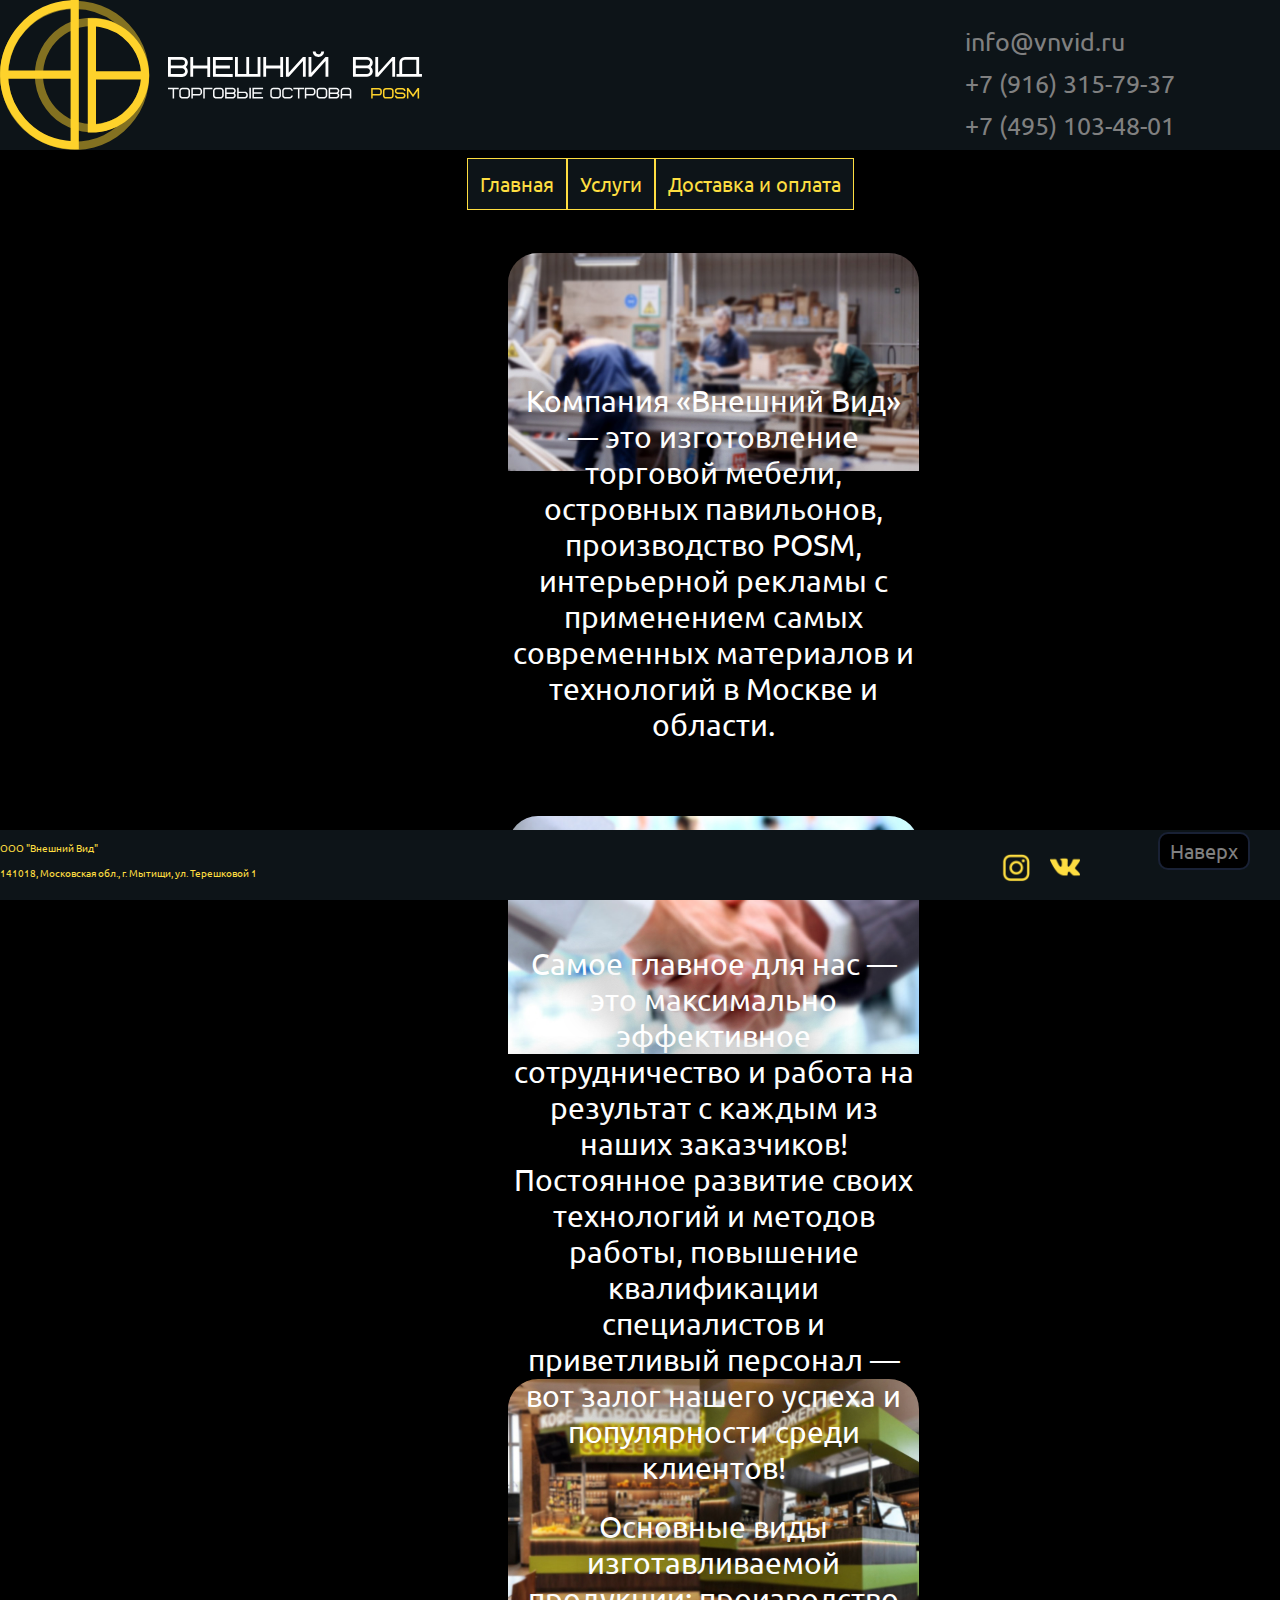
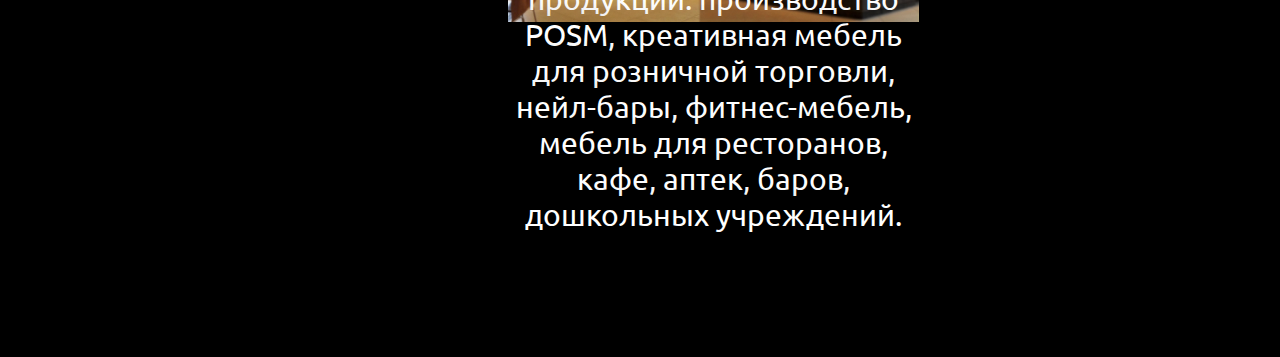
<file: index.html>
<!DOCTYPE html>
<html lang="en">
<head>
	<meta charset="UTF-8">
	<meta name="viewport" content="width=device-width, initial-scale=1">
	<link rel="stylesheet" href="style.css">
	<link rel="preconnect" href="https://fonts.gstatic.com">
<link href="https://fonts.googleapis.com/css2?family=Ubuntu:ital,wght@0,300;0,400;0,500;0,700;1,300;1,400;1,500;1,700&display=swap" rel="stylesheet">
	<title>vnvid</title>
</head>
<body>
	<header>
<ul class = "menu">
<li class="upperbutton"><a href="mailto:info@vnvid.ru">info@vnvid.ru</a></li>
<li class="upperbutton"><a href="tel:+7 (916) 315-79-37">+7 (916) 315-79-37</a></li>
<li class="upperbutton"><a href="tel:+7 (495) 103-48-01">+7 (495) 103-48-01</a></li>
</ul>
	</header>
	<main>
		<div></div>
		<ul class="vertical-menu" >
			<li><a href="index.html" id="UP">Главная</a></li>
			<li><a href="uslugi.html">Услуги</a></li>
			<li><a href="dostavka.html">Доставка и оплата</a></li>
		</ul>
		<div class="container">
		<div class="main_info">
		<div class="liltext1"><p>Компания «Внешний Вид» — это изготовление торговой мебели, островных павильонов, производство POSM, интерьерной рекламы с применением самых современных материалов и технологий в Москве и области.</p></div>
		</div>
		<div class="main_info">
		<div class="liltext2"><p>Самое главное для нас — это максимально эффективное сотрудничество и работа на результат с каждым из наших заказчиков! Постоянное развитие своих технологий и методов работы, повышение квалификации специалистов и приветливый персонал — вот залог нашего успеха и популярности среди клиентов!</p></div>
		</div>
		<div class="main_info">
		<div class="liltext3"><p>Основные виды изготавливаемой продукции: производство POSM, креативная мебель для розничной торговли, нейл-бары, фитнес-мебель, мебель для ресторанов, кафе, аптек, баров, дошкольных учреждений.</p></div>
		</div>
		</div>
		<div class="inputer"><p>Lorem ipsum dolor sit amet, consectetur adipiscing elit. Donec pretium condimentum ultrices. Proin ac euismod sem. </p></div>
		<div></div>
	</main>
	<footer>
		<p>ООО "Внешний Вид"</p>
		<p>141018, Московская обл., г. Мытищи, ул. Терешковой 1</p>
		<p><a href="https://vk.com/vnvid" class="social"><img src="VK_Logo.png" alt="vk" width="30px" height="30px"></a>
  	    <a href="https://www.instagram.com/_vnvid_/" class="social1"><img src="inst_Logo.png" alt="inst" width="30px" height="30px"></a></p>
		<div class="upper"><a href="#UP">Наверх</a></div>
		<div class="contacts"><a href="tel:+7 (916) 315-79-37" class="telephone"><img src="192-1924138_phone-yellow-phone-icon-png-transparent-png.png" alt="contact" width="30px" height="30px"></a></div>
	</footer>
</body>
</html>
</file>
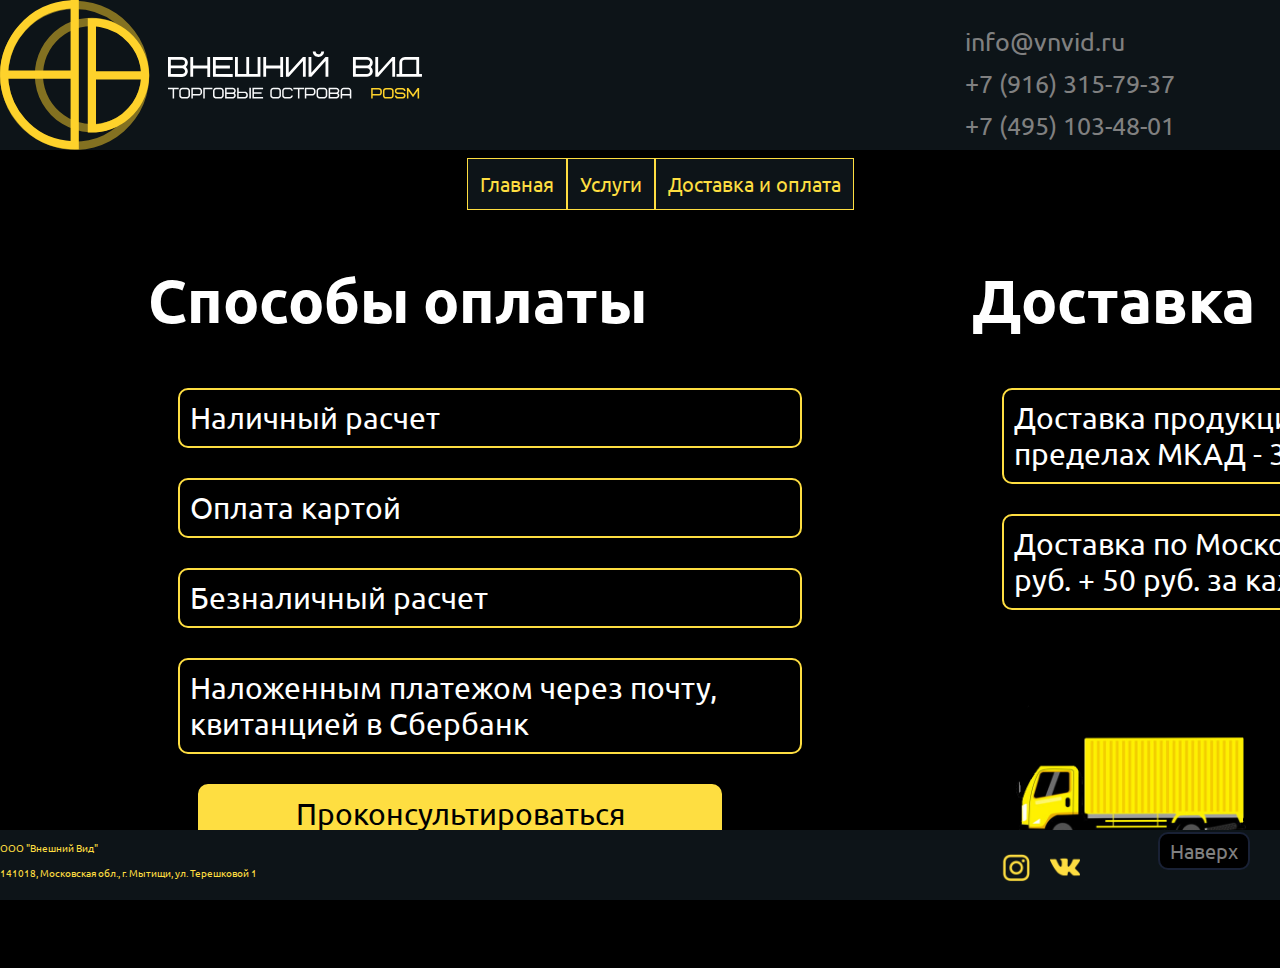
<file: dostavka.html>
<!DOCTYPE html>
<html lang="en">
<head>
	<meta charset="UTF-8">
	<meta name="viewport" content="width=device-width, initial-scale=1">
	<link rel="stylesheet" href="style.css">
	<link rel="preconnect" href="https://fonts.gstatic.com">
<link href="https://fonts.googleapis.com/css2?family=Ubuntu:ital,wght@0,300;0,400;0,500;0,700;1,300;1,400;1,500;1,700&display=swap" rel="stylesheet">
	<title>vnvid</title>
</head>
<body>
	<header>
<ul class = "menu">
<li class="upperbutton"><a href="mailto:info@vnvid.ru">info@vnvid.ru</a></li>
<li class="upperbutton"><a href="tel:+7 (916) 315-79-37">+7 (916) 315-79-37</a></li>
<li class="upperbutton"><a href="tel:+7 (495) 103-48-01">+7 (495) 103-48-01</a></li>
</ul>
	</header>
	<main>
		<div></div>
		<ul class="vertical-menu" >
			<li><a href="index.html" id="UP">Главная</a></li>
			<li><a href="uslugi.html">Услуги</a></li>
			<li><a href="dostavka.html">Доставка и оплата</a></li>
		</ul>
<div class="paycolumn">
<div class="lilpaycolumn">
<ul class="oplata"><h2>Cпособы оплаты</h2>
<li class="list">Наличный расчет</li>
<li class="list">Оплата картой</li>
<li class="list">Безналичный расчет</li>
<li class="list">Наложенным платежом через почту, квитанцией в Cбербанк</li>
<li ><a href="tel:+7 (495) 103-48-01" class="ssil">Проконсультироваться</a></li>
</ul>
</div>
<div class="lilpaycolumn">
<ul class="oplata"><h2>Доставка</h2>
<li class="list">Доставка продукции по Москве в пределах МКАД - 3000 руб.</li>
<li class="list">Доставка по Московской области 5000 руб. + 50 руб. за каждый километр</li>
<img src="car.png" alt="car" class="yellowcar">
</ul>
</div>
</div>
	</main>
	<footer>
		<p>ООО "Внешний Вид"</p>
		<p>141018, Московская обл., г. Мытищи, ул. Терешковой 1</p>
		<p><a href="https://vk.com/vnvid" class="social"><img src="VK_Logo.png" alt="vk" width="30px" height="30px"></a>
  	    <a href="https://www.instagram.com/_vnvid_/" class="social1"><img src="inst_Logo.png" alt="inst" width="30px" height="30px"></a></p>
		<div class="upper"><a href="#UP">Наверх</a></div>
		<a href="tel:+7 (916) 315-79-37" class="telephone"><img src="192-1924138_phone-yellow-phone-icon-png-transparent-png.png" alt="contact" width="30px" height="30px"></a>
	</footer>
</body>
</html>
</file>
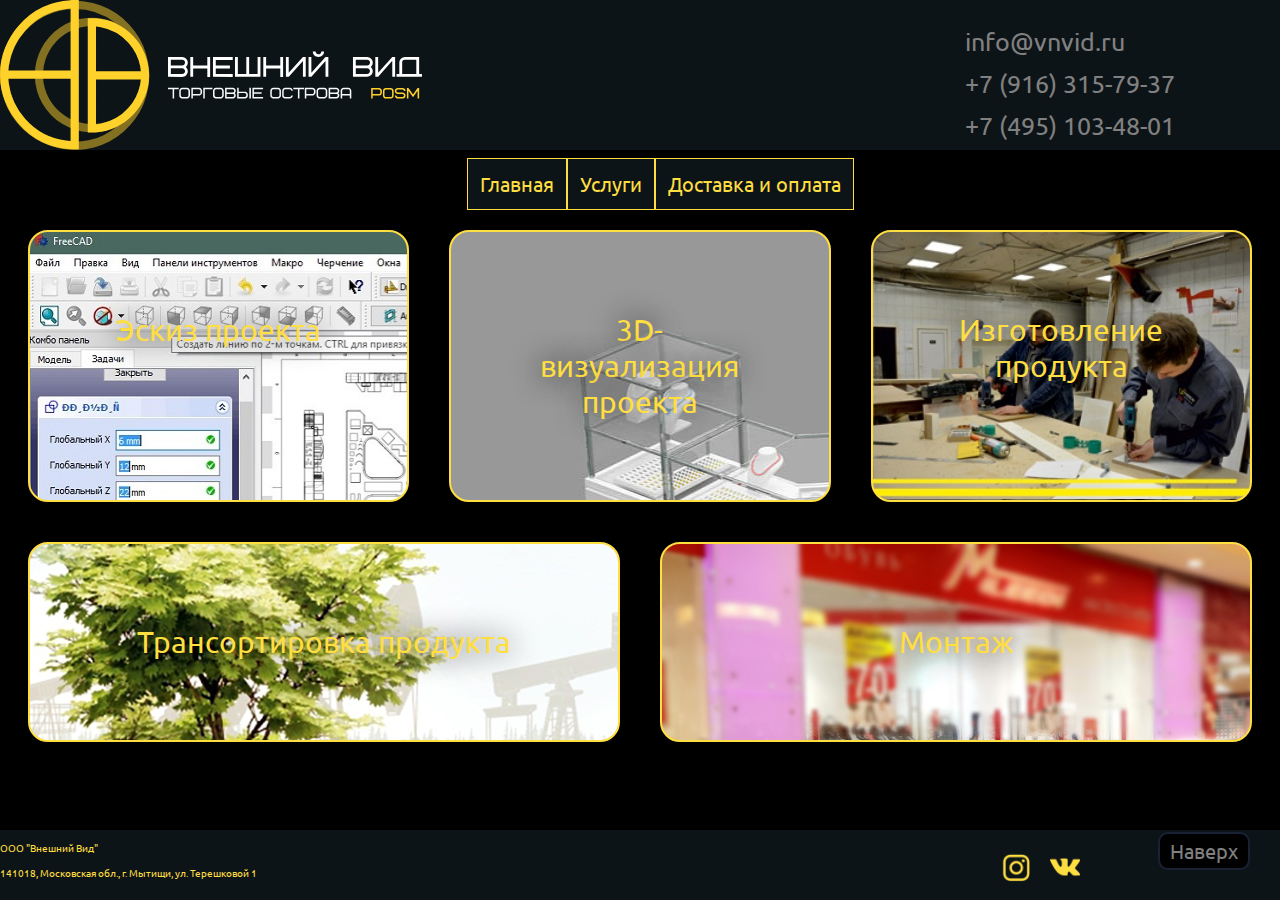
<file: uslugi.html>
<!DOCTYPE html>
<html lang="en">
<head>
	<meta charset="UTF-8">
	<meta name="viewport" content="width=device-width, initial-scale=1">
	<link rel="stylesheet" href="style.css">
	<link rel="preconnect" href="https://fonts.gstatic.com">
<link href="https://fonts.googleapis.com/css2?family=Ubuntu:ital,wght@0,300;0,400;0,500;0,700;1,300;1,400;1,500;1,700&display=swap" rel="stylesheet">
	<title>vnvid</title>
</head>
<body>
	<header>
<ul class = "menu">
<li class="upperbutton"><a href="mailto:info@vnvid.ru">info@vnvid.ru</a></li>
<li class="upperbutton"><a href="tel:+7 (916) 315-79-37">+7 (916) 315-79-37</a></li>
<li class="upperbutton"><a href="tel:+7 (495) 103-48-01">+7 (495) 103-48-01</a></li>
</ul>
	</header>
	<main>
		<div></div>
		<ul class="vertical-menu" >
			<li><a href="index.html" id="UP">Главная</a></li>
			<li><a href="uslugi.html">Услуги</a></li>
			<li><a href="dostavka.html">Доставка и оплата</a></li>
		</ul>

		<div class="servicesbox">
		<p class="services1">Эскиз проекта</p>
		<p class="services2">3D-визуализация проекта</p>
		<p class="services3">Изготовление продукта</p>
		</div>
		<div class="servicesbox">
		<p class="services4">Трансортировка продукта</p>
		<p class="services5">Монтаж</p>
		</div>
		<div class="inputer"><p>Lorem ipsum dolor sit amet, consectetur adipiscing elit. Donec pretium condimentum ultrices. Proin ac euismod sem/p></div>
	</main>
	<footer>
		<p>ООО "Внешний Вид"</p>
		<p>141018, Московская обл., г. Мытищи, ул. Терешковой 1</p>
		<p><a href="https://vk.com/vnvid" class="social"><img src="VK_Logo.png" alt="vk" width="30px" height="30px"></a>
  	    <a href="https://www.instagram.com/_vnvid_/" class="social1"><img src="inst_Logo.png" alt="inst" width="30px" height="30px"></a></p>
		<div class="upper"><a href="#UP">Наверх</a></div>
		<div class="contacts"><a href="tel:+7 (916) 315-79-37" class="telephone"><img src="192-1924138_phone-yellow-phone-icon-png-transparent-png.png" alt="contact" width="30px" height="30px"></a></div>
	</footer>
</body>
</html>
</file>
<file: style.css>
body{
  background-color: black; 
}
header{
position:fixed;
 width: 100%; 
 height:70px;
 left: 0px;
 top:0px;
 background: #0d1418 url(LOGO.svg ) no-repeat 0% 20%;
 background-size: contain;
 padding-bottom:80px;

}
/*<ul class = "menu">
  <li><a href = "#">Контакты</a></li>
  <li><a href = "#">О нас</a></li>
  <li><a href = "#">Услуги</a></li>
</ul>*/
.title{
padding-left:100px;
 font-size: 36px;
 padding-top: auto;
 text-align: justify;
color:white;
font-family:  Ubuntu;
}
.upperbutton{
font-size: 25px;
padding:5px;
 text-align: justify;
font-color:white;
font-family:  Ubuntu;
}
.menu{
 list-style: none;
 position: absolute;
 top:5px;
 right: 100px;
 color:white;
 font-family:  Ubuntu;}

.liltext1{
  color:white;
   margin-left: 500px;
    margin-right:100px;
  border-radius: 30px;  
  display: block;
  text-align:center;
  padding-top:100px;
  font-family:  Ubuntu;
  text-shadow: black 0 0 30px;
  height:420px;
  background:url('blur1.jpg') no-repeat;
  background-size: 100%; 
  font-size:30px;
  margin-top:40px;

}
.liltext2{
  color:white;
   margin-left: 500px;
    margin-right:100px;
  border-radius: 30px;  
  display: block;
  text-align:center;
  padding-top:100px;
  font-family:  Ubuntu;
  text-shadow: black 0 0 30px;
  height:420px;
  background:url('blur2.jpg') no-repeat;
  background-size: 100%; 
  font-size:30px;
  margin-top:40px;

}
.liltext3{
  color:white;
  margin-left: 500px;
  margin-right:100px;
  border-radius: 30px;  
  display: block;
  text-align:center;
  padding-top:100px;
  font-family:  Ubuntu;
  text-shadow: black 0 0 30px;
  height:420px;
  background:url('blur3.jpg') no-repeat;
  background-size: 100%; 
  font-size:30px;
  margin-top:40px;

}
.inputer{
  color:black;
}
.mainphoto{width: 500px;
  height: 300px;
  border-radius:10px;
}
.upper{
  position: fixed;
  font-size:20px;
  background-color: black ; 
  right: 30px;
  bottom: 30px; 
  padding: 4px 10px;
  text-align: center;
  border:2px solid #192135;
  font-family:  Ubuntu;
  border-radius: 10px;
}
footer {
  height:70px;
  position:fixed;
  left: 0;
  bottom: 0;
  width: 100%;
  background-color: #0d1418;
  color: #fede41;
  text-align: justify;
  font-size: 10px;
  font-family: Ubuntu;
}
.social{
right:200px;
position: absolute;
bottom:15px;
transition: 0.6s;
}
.social:hover{
  transform: scale(1.2);
}
.social1{
right:250px;
position: absolute;
bottom:15px;
transition: 0.6s;
}
.social1:hover{
  transform: scale(1.2);
}
a{
    color: #808080;
    text-decoration: none;
   }
a:hover{
  color: #fede41;
  text-decoration: none;
}
.vertical-menu {
    margin:auto;
    display: flex;
    text-align: center;
    list-style-type: none; 
    margin-top:150px;
    padding:auto;
    font-size:20px;
}

.vertical-menu a {
  border:1px solid #fede41;
    font-family: Ubuntu;
    background-color: #eee; 
    color: #fede41; 
    display: block; 
    padding: 12px; 
    text-decoration: none;
    background-color: #0d1418;  
}
.vertical-menu a:hover {
    font-family: Ubuntu;
    background-color:#808080 ; 
    text-decoration: none;
}
main{
  display: flex;
  flex-direction: column;
}
.servicesbox{
  display:flex;
  justify-content: space-around;
}
.services1{
  font-family: Ubuntu;
  text-align:center;
  padding: 80px;
  margin:20px;
  width:500px;
  color:#fede41;
  font-size:30px;
  border:2px solid #fede41;
  border-radius:20px;
  background-image: url(luchshie_prostye_programmy_dlja_cherchenija_na_kompjutere_5.jpg);
  text-shadow: black 0 0 30px;
}
.services2{
  font-family: Ubuntu;
  text-align:center;
  padding: 80px;
  margin:20px;
  width:500px;
  color:#fede41;
  font-size:30px;
  border:2px solid #fede41;
  border-radius:20px;
  background-image: url(pristennyy-yuvelirnyy-pavilon.jpg);
  text-shadow: black 0 0 30px;
}
.services3{
  font-family: Ubuntu;
  text-align:center;
  padding: 80px;
  margin:20px;
  width:500px;
  color:#fede41;
  font-size:30px;
  border:2px solid #fede41;
  border-radius:20px;
  background-image: url(M9bZHElD6go.jpg);
  text-shadow: black 0 0 30px;
}
.services4{
  font-family: Ubuntu;
  text-align:center;
  padding: 80px;
  margin:20px;
  width:500px;
  color:#fede41;
  font-size:30px;
  border:2px solid #fede41;
  border-radius:20px;
  background-image: url(Perevozka.jpg);
  text-shadow: black 0 0 30px;
}
.services5{
  font-family: Ubuntu;
  text-align:center;
  padding: 80px;
  margin:20px;
  width:500px;
  color:#fede41;
  font-size:30px;
  border:2px solid #fede41;
  border-radius:20px;
  background-image: url(1-torgovyj-ostrovok-dlya-prodazhi-chasov-over-time-1.jpg);
  text-shadow: black 0 0 30px;
}
}

.oplata{
 list-style: none;
 color:white;
 font-family: Ubuntu;}
.oplata h2{
 color:white;
 font-family: Ubuntu;
 font-size:60px;
}
.ssil{
  font-family: Ubuntu;
  text-align: center;
  display:block;
  color:black;
  font-size:30px;
  width:500px;
  border:2px solid #fede41;
  background-color:#fede41;
  border-radius: 10px;
  margin-left:50px;
  padding:10px;
  transition:0.24s;
}
.ssil:hover{
  color:black;
  transform: scale(1.1);
}

.list{
  font-family:Ubuntu;
  color:white;
  display:flex;
  font-size:30px;
  width:600px;
  border:2px solid #fede41;
  border-radius: 10px;
  margin:30px;
  padding:10px;
}
.paycolumn{
display:flex;
}
.lilpaycolumn{
margin-left:100px;
}
.yellowcar{
  margin:0;
 width:300px;
 height:300px;
}
@media screen and (max-width: 1000px) {
.paycolumn{
display:block;
}
.lilpaycolumn{
margin:auto;
}
.liltext1{
background-size: cover;
background-position: center;
width:350px;
height:200px;
font-size: 17px;
margin:auto;
margin-top:20px;
}
.liltext2{
  padding-top:10px;
  color:white;
background-size: cover;
background-position: center;
width:350px;
height:200px;
font-size: 17px;
margin-left: 50px;
margin-right:25px;
margin:auto;
margin-top:20px;
}

.liltext3{
background-size: cover;
background-position: center;
width:350px;
height:200px;
font-size: 17px;
margin-left: 50px;
margin-right:25px;
margin:auto;
margin-top:20px;
}
.list{
  margin-left: auto;
  margin-right: auto;
margin-top:10px;
  font-size:20px;  
  width:auto;
}
.ssil{
  margin-top:10px;
  margin-left: auto;
  margin-right: auto;
  font-size:20px;
  width:auto;
}
    .servicesbox{
  display:block;
float: none;
margin: 0 auto;
    }
.services1{
  width:150px;
  display: block;
  margin-left: auto;
  margin-right: auto;
}
.services2{
width:150px;
display: block;
margin-left: auto;
margin-right: auto;
}
.services3{
width:150px;
display: block;
margin-left: auto;
margin-right: auto;
}
.services4{
width:150px;
display: block;
margin-left: auto;
margin-right: auto;
}
.services5{
width:150px;
display: block;
margin-left: auto;
margin-right: auto;
}
.vertical-menu {
    margin:auto;
    display: block;
    text-align: center;
    list-style-type: none; 
    margin-top:150px;
    padding:auto;
    font-size:20px;
}
footer p {
  color:#0d1418;
}
footer:{
width:90%;
}

.menu{
 display:none;
}
.telephone{
margin:10px;
display: flex;
position: fixed;
bottom:200px;
transition: 0.6s;
animation: ring 4s .30s ease-in-out;
animation-iteration-count: 1;
transform-origin: 50% 4px;
}
@keyframes ring {
  0% { transform: rotate(0); }
  5% { transform: rotate(30deg); }
  10% { transform: rotate(-28deg); }
  15% { transform: rotate(34deg); }
  20% { transform: rotate(-32deg); }
  25% { transform: rotate(30deg); }
  30% { transform: rotate(-28deg); }
  35% { transform: rotate(26deg); }
  40% { transform: rotate(-24deg); }
  45% { transform: rotate(22deg); }
  50% { transform: rotate(-20deg); }
  55% { transform: rotate(18deg); }
  60% { transform: rotate(-16deg); }
  65% { transform: rotate(14deg); }
  70% { transform: rotate(-12deg); }
  75% { transform: rotate(10deg); }
  80% { transform: rotate(-8deg); }
  85% { transform: rotate(6deg); }
  90% { transform: rotate(-4deg); }
  95% { transform: rotate(2deg); }
  100% { transform: rotate(-1deg); }
}
}
.mainphoto{
  width: 50%;
  height:50%;
  border-radius:10px;
}
.main_info{ 
  padding-top:3px;
  width:80%;
  height: auto;
  font-size:15px;
}
.list{
  font-family:;
}

@media screen and (min-width: 800px){
.telephone{
display:none; 
}
}
</file>
